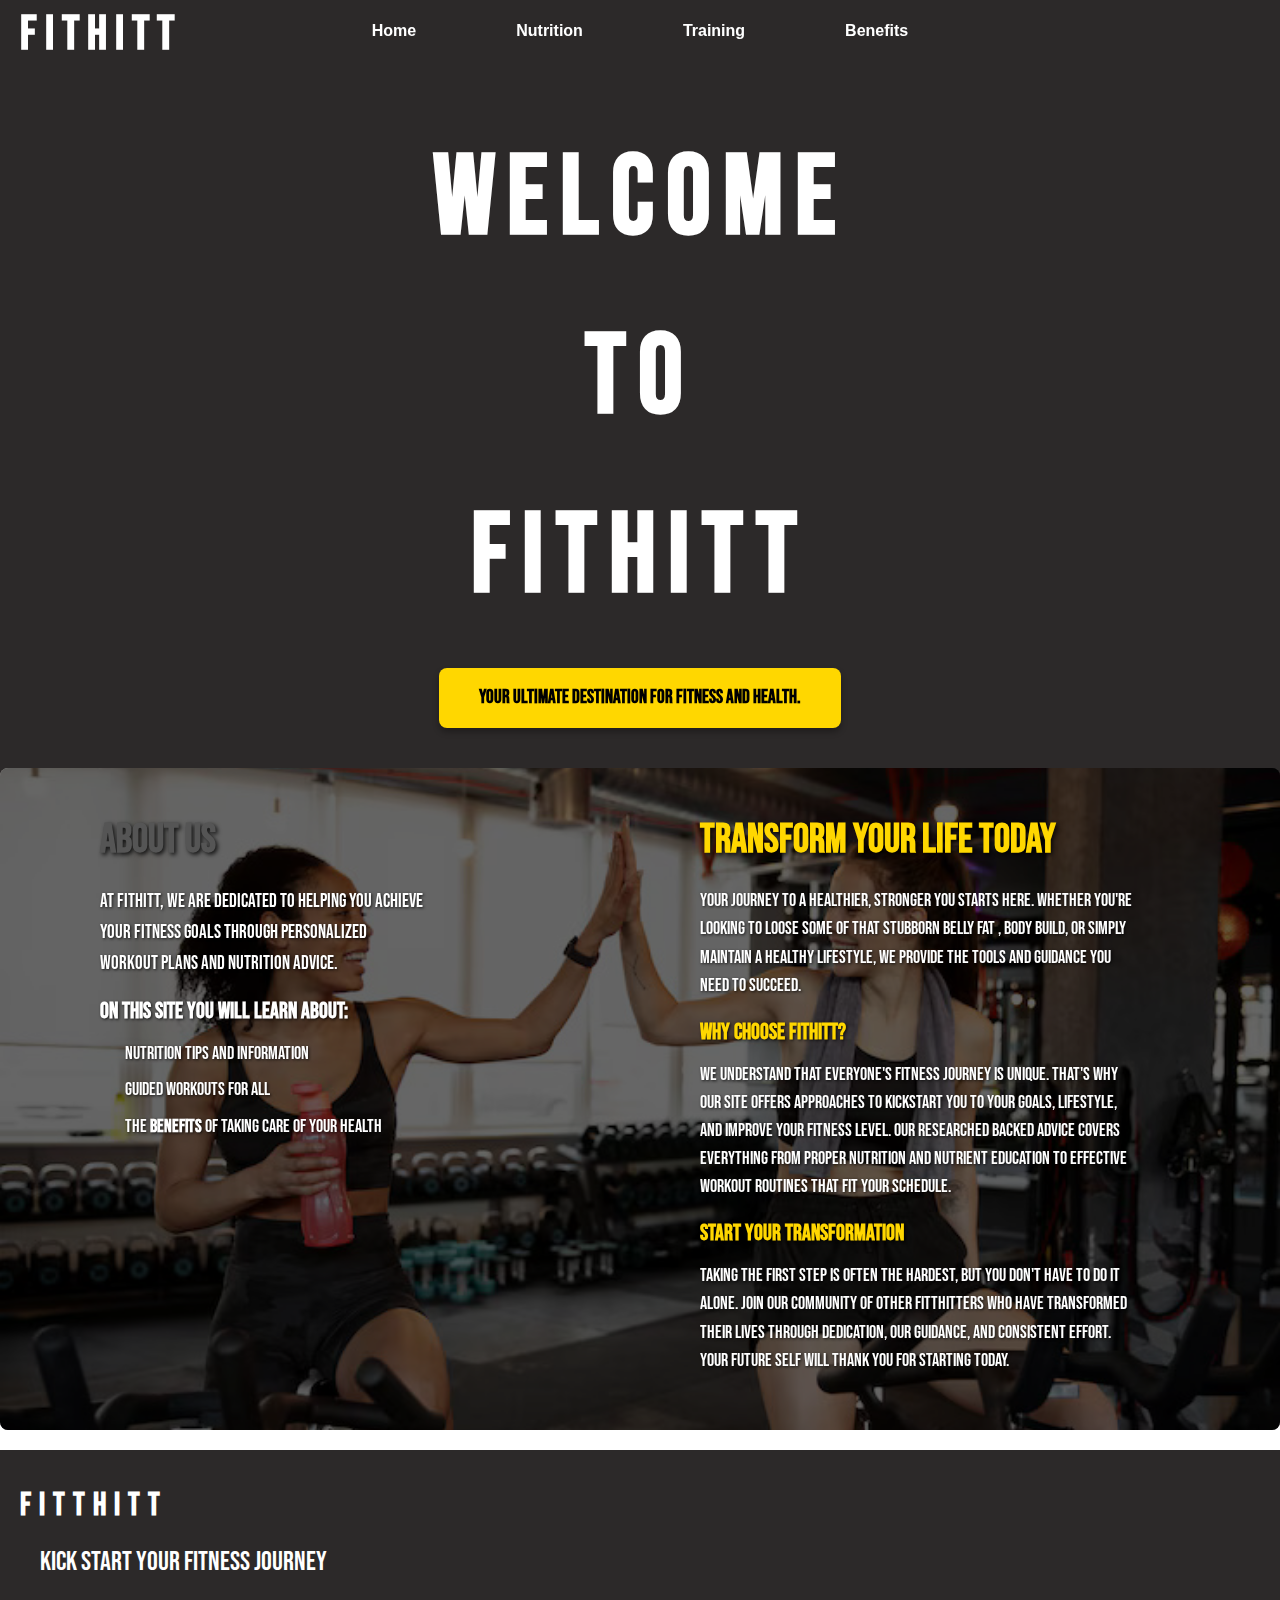
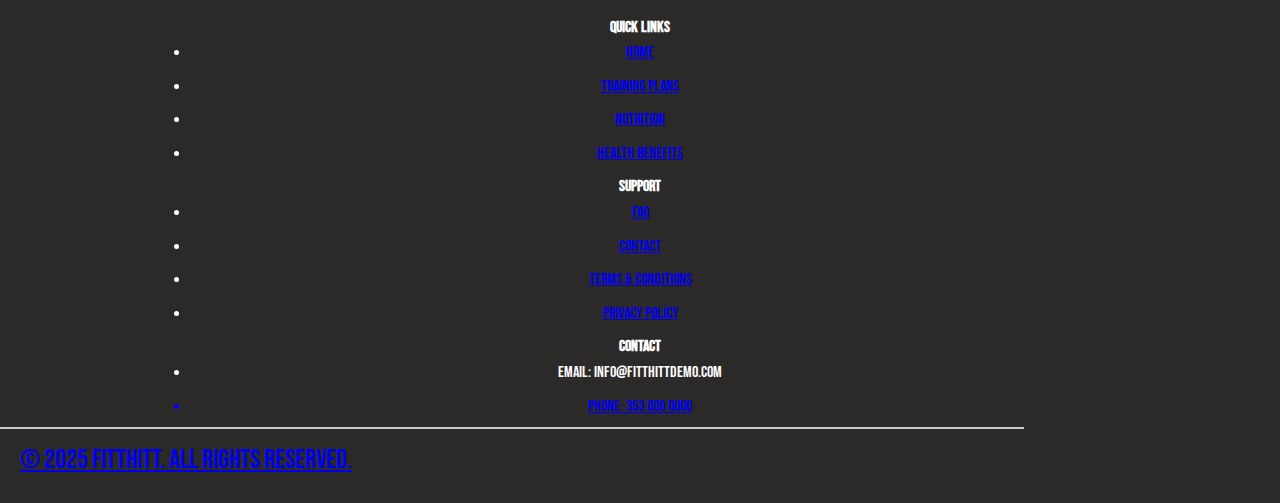
<file: index.html>
<!DOCTYPE html>
<html lang="en">
    <head>
        <meta charset="utf-8">
        
        <meta http-equiv="X-UA-Compatible" content="IE=edge">
        <title>Homepage</title>
        <meta name="description" content="">
        <meta name="viewport" content="width=device-width, initial-scale=1">
        <link rel="stylesheet" href="main.css">
        <link href="https://fonts.googleapis.com/css2?family=Bebas+Neue&display=swap" rel="stylesheet">
    </head>
    <body>
        <header class="header">
    <div class="logobox">
        <h1>Fithitt</h1>
    </div>
    <nav class="nav-bar">
        <ul>
            <li><a href="index.html">Home</a></li>
            <li><a href="nutrition.html">Nutrition</a></li>
            <li><a href="workout.html">Training</a></li>
            <li><a href="Benefits.html">Benefits</a></li>
        </ul>
    </nav>
</header>

    <div class="page-wrapper">
        <div class="text-container">
            <h1>Welcome<br> to<br> Fithitt</h1>
            <div class="gold-box">
                <a href="redirection.html" class="learn-more-btn">Your ultimate destination for fitness and health.</a>
            </div>
        </div>  
        <div class="right-container"> 
            <div class="left-text">
                <h3>About Us</h3>
                <p>At Fithitt, we are dedicated to helping you achieve your fitness goals through personalized workout plans and nutrition advice.</p>
                <h4>On this site you will learn about:</h4>
                <ul>
                    <li>Nutrition Tips and Information</li>
                    <li>Guided Workouts for all</li>
                    <li>The <b>benefits</b> of taking care of your health</li>
                </ul>
            </div>
            
        
            <div class="right-text">
                <h3>Transform Your Life Today</h3>

                <p>Your journey to a healthier, stronger you starts here. Whether you're looking to loose some of that stubborn belly fat , body build, or simply maintain a healthy lifestyle, we provide the tools and guidance you need to succeed.</p>

                <h4>Why Choose Fithitt?</h4>

                <p>We understand that everyone's 
                    fitness journey is unique. That's why our site offers approaches to kickstart you to your goals, lifestyle, and improve your fitness level. 
                    Our researched backed advice covers everything from proper nutrition and nutrient education to effective workout routines that fit your schedule.</p>

                <h4>Start Your Transformation</h4>

                <p>Taking the first step is often the hardest, but you don't have to do 
                    it alone. 
                    Join our community of other FittHitters who have transformed their lives through dedication, our guidance, and consistent effort. Your future self will thank you for starting today.</p>

            </div>
         
    
        </div>
    </div>


<audio id="call-audio">
  <source src="unavilablePhone.mp3" type="audio/mpeg">
</audio>
    </body>


<footer>
  <div class="footer-inner">
    <div class="footer-column footer-brand">
      <div class="footer-logobox">
        <h1>FITTHITT</h1>
        <p>Kick Start your fitness journey</p>
      </div>
    </div>

    <div class="footer-column">
      <h4>Quick Links</h4>
      <ul>
        <li><a href="index.html">Home</a></li>
        <li><a href="workout.html">Training Plans</a></li>
        <li><a href="nutrition.html">Nutrition</a></li>
        <li><a href="Benefits.html">Health Benefits</a></li>
      </ul>
    </div>

    <div class="footer-column">
      <h4>Support</h4>
      <ul>
        <li><a href="redirection.html">FAQ</a></li>
        <li><a href="redirection.html">Contact</a></li>
        <li><a href="redirection.html">Terms &amp; Conditions</a></li>
        <li><a href="redirection.html">Privacy Policy</a></li>
      </ul>
    </div>

    <div class="footer-column">
      <h4>Contact</h4>
      <ul>
        <li>Email: info@fitthittdemo.com</li>
        <a href="tel:+353000000000" id="phone-link">
        <li>Phone: 353 000 0000</li>
      </ul>
    </div>
  </div>

  <hr>

  <div class="footer-bottom">
    <p>© 2025 FITTHITT. All rights reserved.</p>
  </div>
</footer>

    
</html>

<script>
  document.addEventListener('DOMContentLoaded', function () {
    const phoneLink = document.getElementById('phone-link');
    const audio = document.getElementById('call-audio');

    if (phoneLink && audio) {
      phoneLink.addEventListener('click', function (e) {
        // Comment this out if you *also* want to open the dialer
        e.preventDefault();

        audio.currentTime = 0;
        audio.play();
      });
    }
  });
</script>
</file>
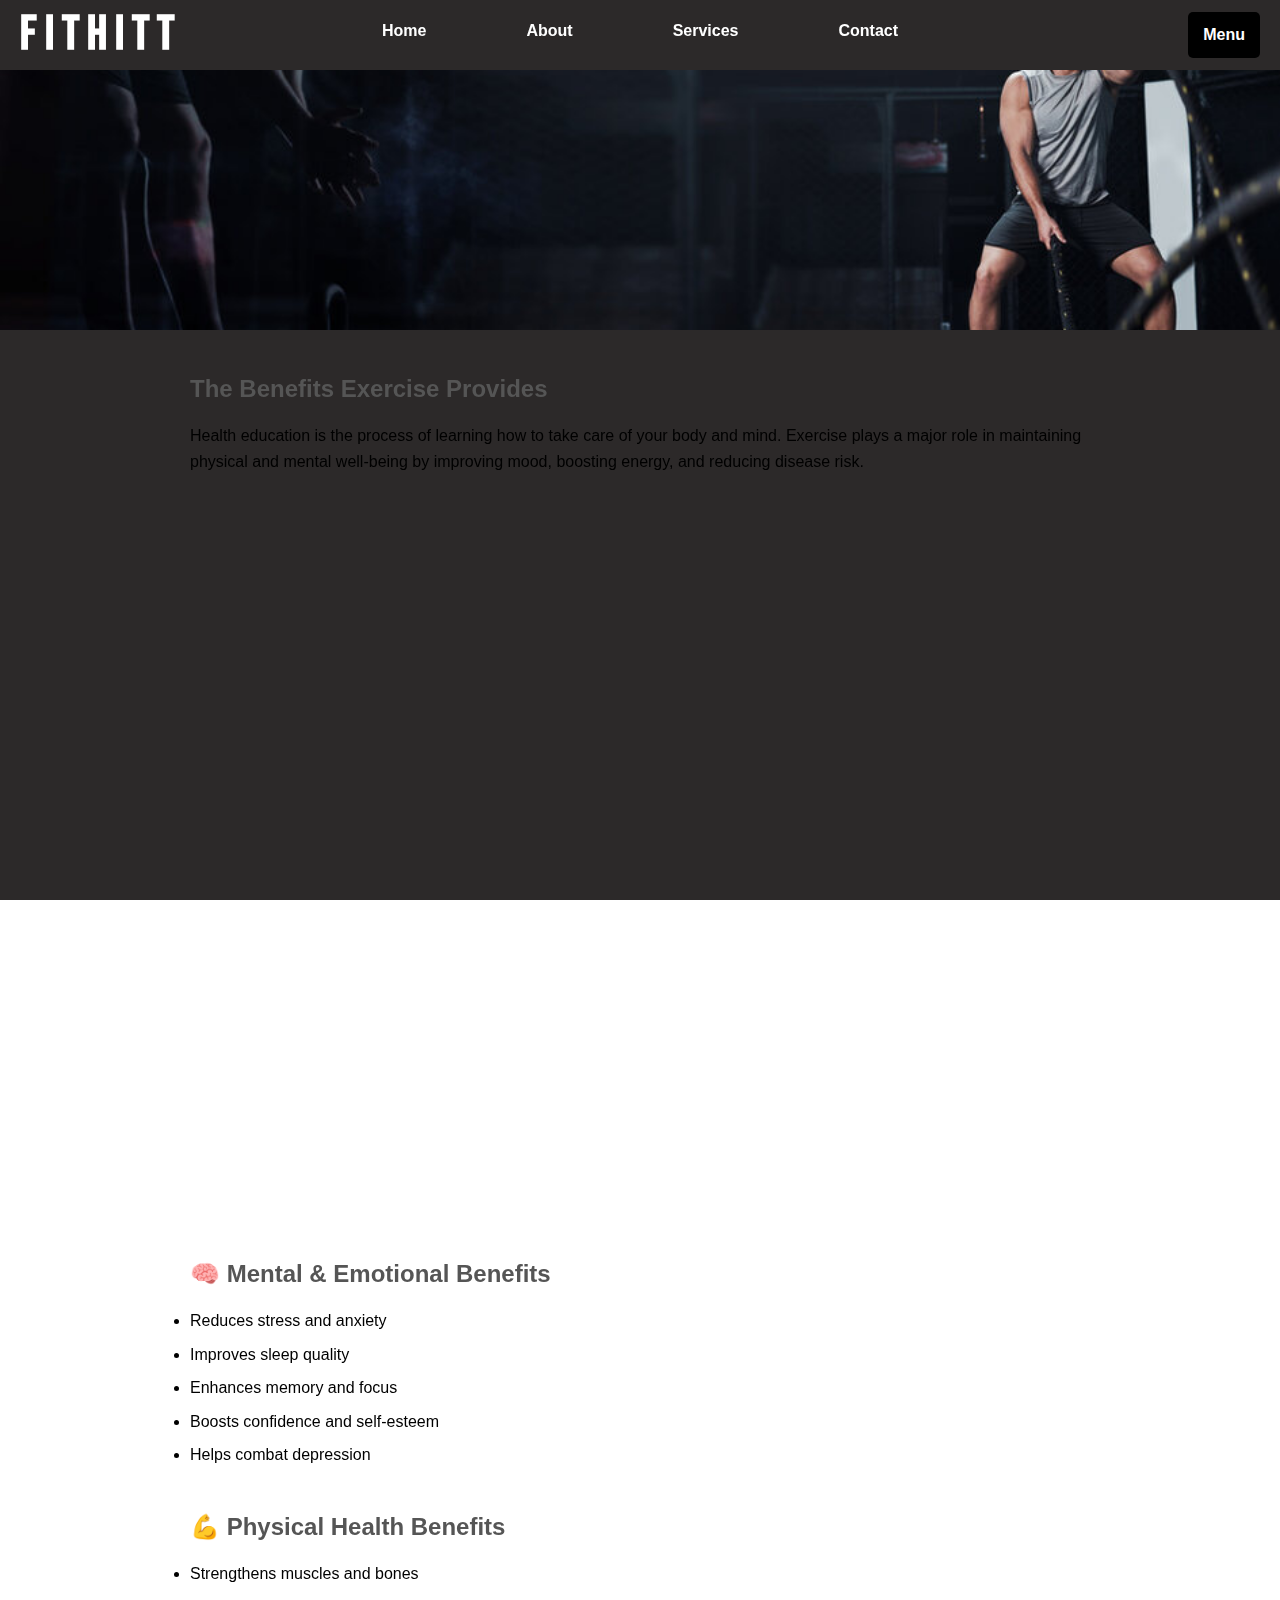
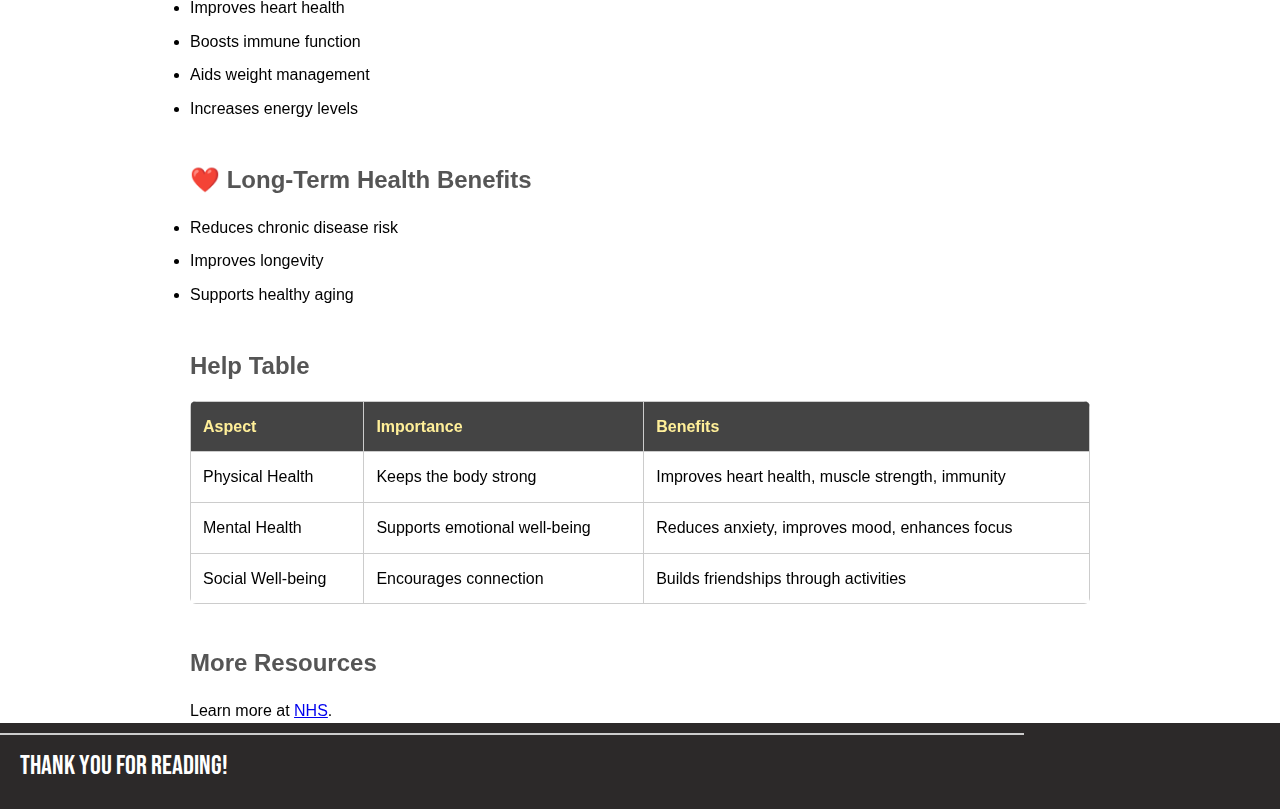
<file: Benefits.html>
<!DOCTYPE html>
<html>
    <head>
        <meta charset="utf-8">
        <meta http-equiv="X-UA-Compatible" content="IE=edge">
        <title></title>
        <meta name="description" content="">
        <meta name="viewport" content="width=device-width, initial-scale=1">
        <link rel="stylesheet" href="main.css">
        <link href="https://fonts.googleapis.com/css2?family=Bebas+Neue&display=swap" rel="stylesheet">
    </head>
    <body>
        <header class="header">
    <div class="logobox">
        <h1>Fithitt</h1>
    </div>
    <nav class="nav-bar">
        <ul>
            <li><a href="index.html">Home</a></li>
            <li><a href="nutrition.html">About</a></li>
            <li><a href="workout.html">Services</a></li>
            <li><a href="Benefits.html">Contact</a></li>
        </ul>
    </nav>
    <div class="menu-button-container">
        <input type="checkbox" id="menuToggle" />
        <label for="menuToggle" class="menu-button-label">Menu</label>
        <nav class="dropdown-menu">
            <a href="#home">Home</a>
            <a href="#about">Nutrition</a>
            <a href="#services">Workout Plan</a>
            <a href="#contact">Learn More</a>
        </nav>
    </div>
</header>

    <img src="fitBanner.jpg" class="banner" alt="Fitness Banner" />

    <section>
        <h3>The Benefits Exercise Provides</h3>
        <p>
            Health education is the process of learning how to take care of your body and mind.
            Exercise plays a major role in maintaining physical and mental well-being by improving
            mood, boosting energy, and reducing disease risk.
        </p>
    </section>
    
    <div class="video-wrapper">
    <iframe width="560" height="315" 
        src="https://www.youtube.com/embed/rBUjOY12gJA?start=113" 
        title="Excersise Benefits" frameborder="0"
        allow="accelerometer; autoplay; clipboard-write; encrypted-media; gyroscope; picture-in-picture"
        allowfullscreen>
    </iframe>
</div>


    <section id="mental">
        <h3>🧠 Mental & Emotional Benefits</h3>
        <ul>
            <li>Reduces stress and anxiety</li>
            <li>Improves sleep quality</li>
            <li>Enhances memory and focus</li>
            <li>Boosts confidence and self-esteem</li>
            <li>Helps combat depression</li>
        </ul>
    </section>

    <section id="physical">
        <h3>💪 Physical Health Benefits</h3>
        <ul>
            <li>Strengthens muscles and bones</li>
            <li>Improves heart health</li>
            <li>Boosts immune function</li>
            <li>Aids weight management</li>
            <li>Increases energy levels</li>
        </ul>
    </section>

    <section id="longterm">
        <h3>❤️ Long-Term Health Benefits</h3>
        <ul>
            <li>Reduces chronic disease risk</li>
            <li>Improves longevity</li>
            <li>Supports healthy aging</li>
        </ul>
    </section>

    <section>
        <h3>Help Table</h3>
        <table>
            <thead>
                <tr>
                    <th>Aspect</th>
                    <th>Importance</th>
                    <th>Benefits</th>
                </tr>
            </thead>
            <tbody>
                <tr>
                    <td>Physical Health</td>
                    <td>Keeps the body strong</td>
                    <td>Improves heart health, muscle strength, immunity</td>
                </tr>
                <tr>
                    <td>Mental Health</td>
                    <td>Supports emotional well-being</td>
                    <td>Reduces anxiety, improves mood, enhances focus</td>
                </tr>
                <tr>
                    <td>Social Well-being</td>
                    <td>Encourages connection</td>
                    <td>Builds friendships through activities</td>
                </tr>
            </tbody>
        </table>
    </section>

    <section id="resources">
        <h3>More Resources</h3>
        <p>
            Learn more at
            <a href="https://www.nhs.uk/live-well/exercise/exercise-health-benefits/" target="_blank">NHS</a>.
        </p>
    </section>

    <footer>
        <hr />
        <p>Thank you for reading!</p>
    </footer>
</body>
</html>
</file>
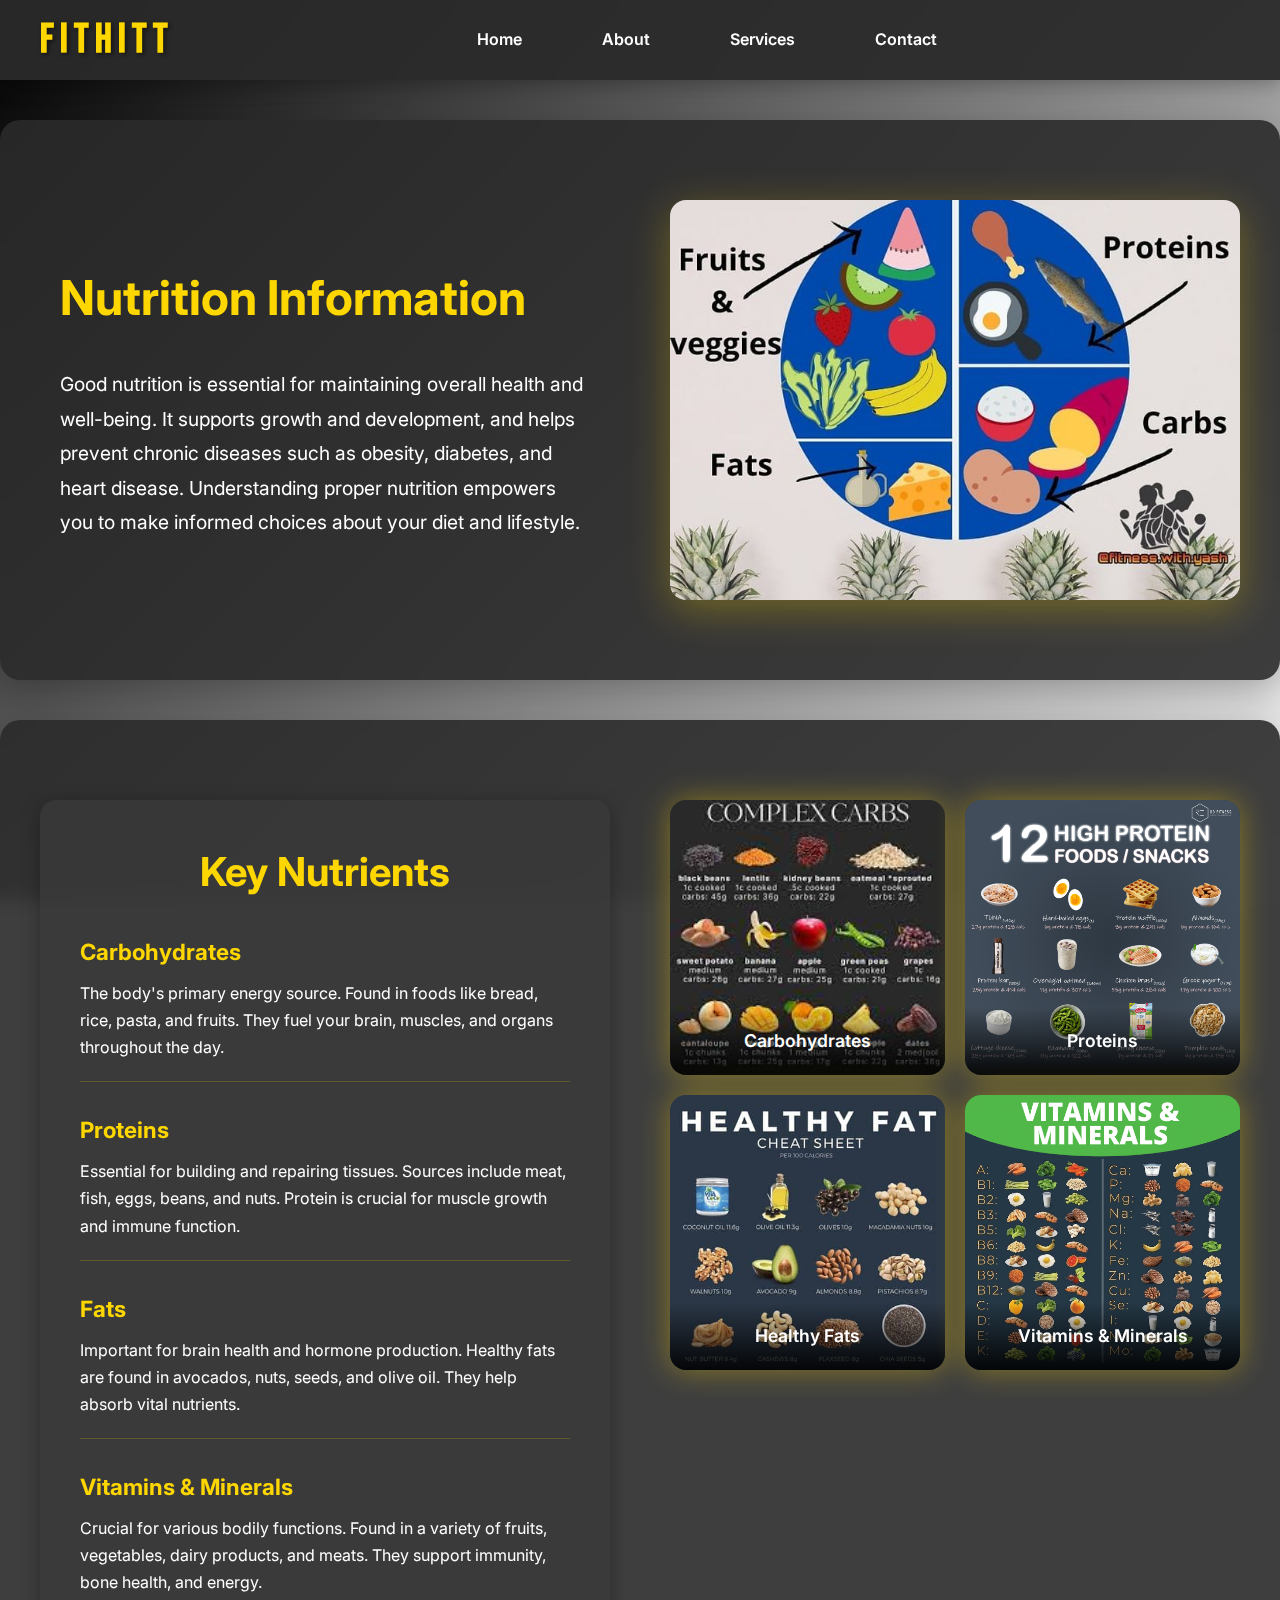
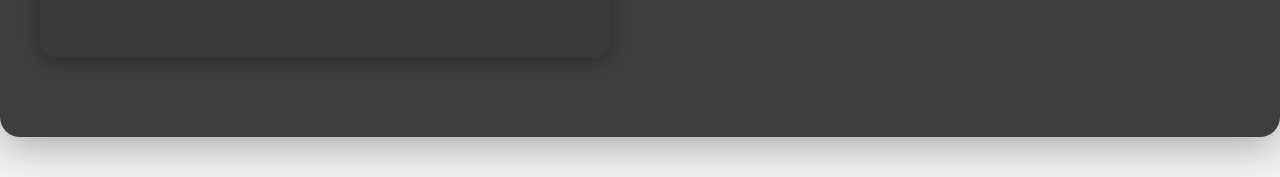
<file: nutrition.html>
<!DOCTYPE html>
<html lang="en">
<head>
    <meta charset="utf-8">
    <meta http-equiv="X-UA-Compatible" content="IE=edge">
    <meta name="viewport" content="width=device-width, initial-scale=1">
    <meta name="description" content="Fithitt - Your guide to nutrition and wellness">
    <title>Fithitt - Nutrition Information</title>
    <link rel="icon" href="/images/FHlogo.webp" type="image/x-icon" />
    <link href="https://fonts.googleapis.com/css2?family=Bebas+Neue&family=Inter:wght@400;600;700&display=swap" rel="stylesheet">
    <link rel="stylesheet" href="nutrition.css">
</head>
<body>
    <header class="header">
        <div class="logobox">
            <h1>FITHITT</h1>
        </div>
        <nav class="nav-bar">
            <ul>
                <li><a href="#home">Home</a></li>
                <li><a href="#about">About</a></li>
                <li><a href="#services">Services</a></li>
                <li><a href="#contact">Contact</a></li>
            </ul>
        </nav>
        <div class="menu-button-container">
            <input type="checkbox" id="menuToggle" />
            <label for="menuToggle" class="menu-button-label">Menu</label>
            <nav class="dropdown-menu">
                <a href="#home">Home</a>
                <a href="#about">Nutrition</a>
                <a href="#services">Workout Plan</a>
                <a href="#contact">Learn More</a>
            </nav>
        </div>
    </header>

    <section class="hero-section">
        <div class="hero-content">
            <div class="hero-text">
                <h2>Nutrition Information</h2>
                <p>
                    Good nutrition is essential for maintaining overall health and well-being. 
                    It supports growth and development, and helps prevent chronic diseases such 
                    as obesity, diabetes, and heart disease. Understanding proper nutrition 
                    empowers you to make informed choices about your diet and lifestyle.
                </p>
            </div>
            <div class="hero-image">
                <img src="right.jpg" alt="Healthy nutrition and lifestyle" onerror="this.parentElement.innerHTML='<div class=\'placeholder\'>Nutrition Hero Image</div>'">
            </div>
        </div>
    </section>

    <section class="nutrients-section">
        <div class="nutrients-wrapper">
            <div class="nutrients-text">
                <h2>Key Nutrients</h2>
                
                <div class="nutrient-item">
                    <h3>Carbohydrates</h3>
                    <p>
                        The body's primary energy source. Found in foods like bread, rice, 
                        pasta, and fruits. They fuel your brain, muscles, and organs throughout the day.
                    </p>
                </div>

                <div class="nutrient-item">
                    <h3>Proteins</h3>
                    <p>
                        Essential for building and repairing tissues. Sources include meat, fish, 
                        eggs, beans, and nuts. Protein is crucial for muscle growth and immune function.
                    </p>
                </div>

                <div class="nutrient-item">
                    <h3>Fats</h3>
                    <p>
                        Important for brain health and hormone production. Healthy fats are found 
                        in avocados, nuts, seeds, and olive oil. They help absorb vital nutrients.
                    </p>
                </div>

                <div class="nutrient-item">
                    <h3>Vitamins & Minerals</h3>
                    <p>
                        Crucial for various bodily functions. Found in a variety of fruits, 
                        vegetables, dairy products, and meats. They support immunity, bone health, and energy.
                    </p>
                </div>
            </div>

            <div class="nutrients-images">
                <div class="image-card">
                    <img src="carbs.jpeg" alt="Carbohydrates" onerror="this.parentElement.innerHTML='<div class=\'placeholder\'>Carbohydrates</div>'">
                    <div class="image-card-label">Carbohydrates</div>
                </div>
                <div class="image-card">
                    <img src="protein.png" alt="Proteins" onerror="this.parentElement.innerHTML='<div class=\'placeholder\'>Proteins</div>'">
                    <div class="image-card-label">Proteins</div>
                </div>
                <div class="image-card">
                    <img src="fats.jpg" alt="Healthy Fats" onerror="this.parentElement.innerHTML='<div class=\'placeholder\'>Fats</div>'">
                    <div class="image-card-label">Healthy Fats</div>
                </div>
                <div class="image-card">
                    <img src="vitamins.png" alt="Vitamins and Minerals" onerror="this.parentElement.innerHTML='<div class=\'placeholder\'>Vitamins & Minerals</div>'">
                    <div class="image-card-label">Vitamins & Minerals</div>
                </div>
            </div>
        </div>
    </section>

    <div class="bg" id="background"></div>
</body>
</html>
</file>
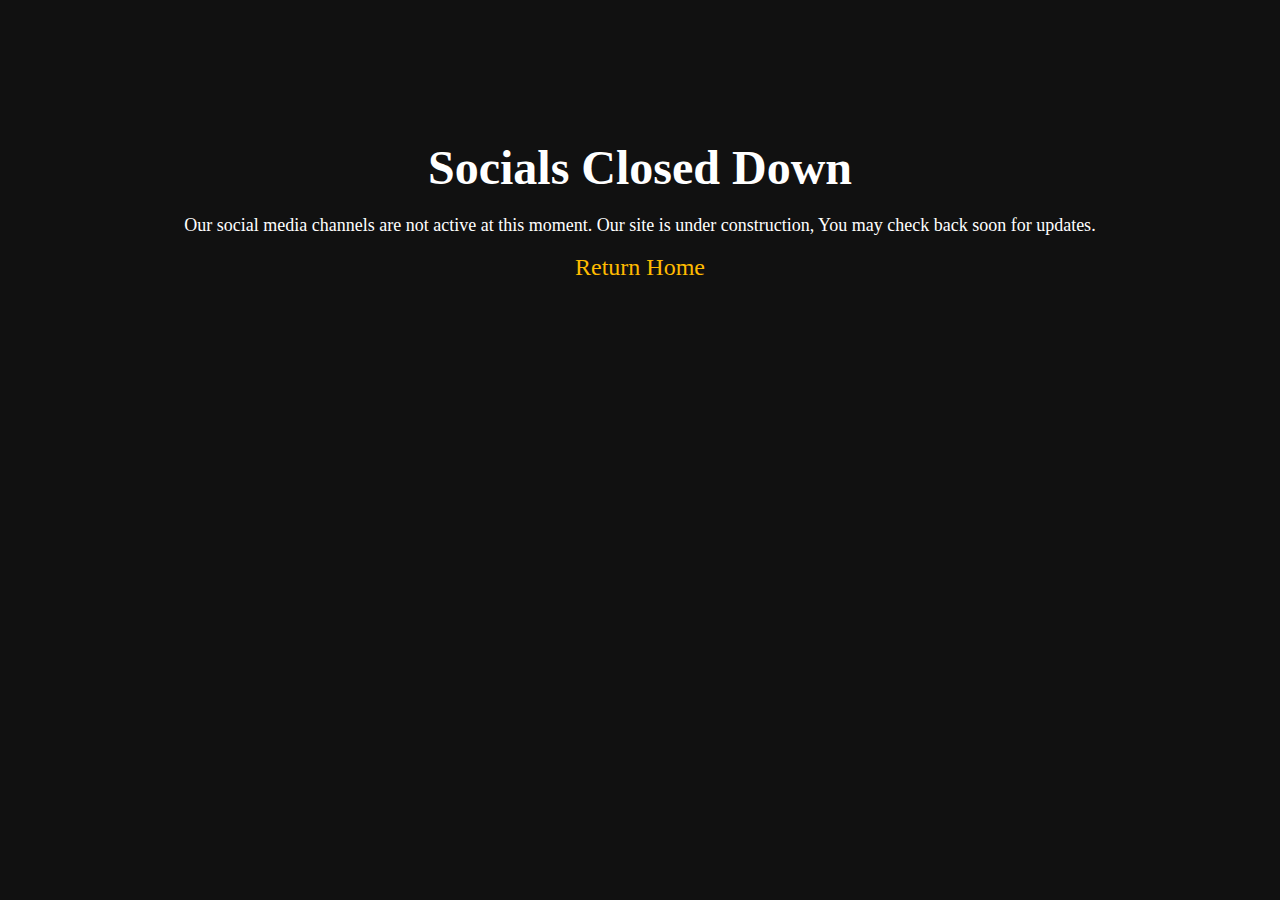
<file: redirection.html>
<!DOCTYPE html>
<html>
<head>
    <title>Contact - Fithitt</title>
    <meta charset="UTF-8">
    <meta name="viewport" content="width=device-width, initial-scale=1.0">
    <link rel="stylesheet" href="redirection.css">

</head>
<body style="background:#111; color:#fff; text-align:center; padding-top:100px;">
    <h1>Socials Closed Down</h1>
    <p>Our social media channels are not active at this moment. Our site is under construction, You may check back soon for updates.</p>

    <a href="index.html" style="color:rgb(255, 187, 0);">Return Home</a>
</body>
</html>
</file>
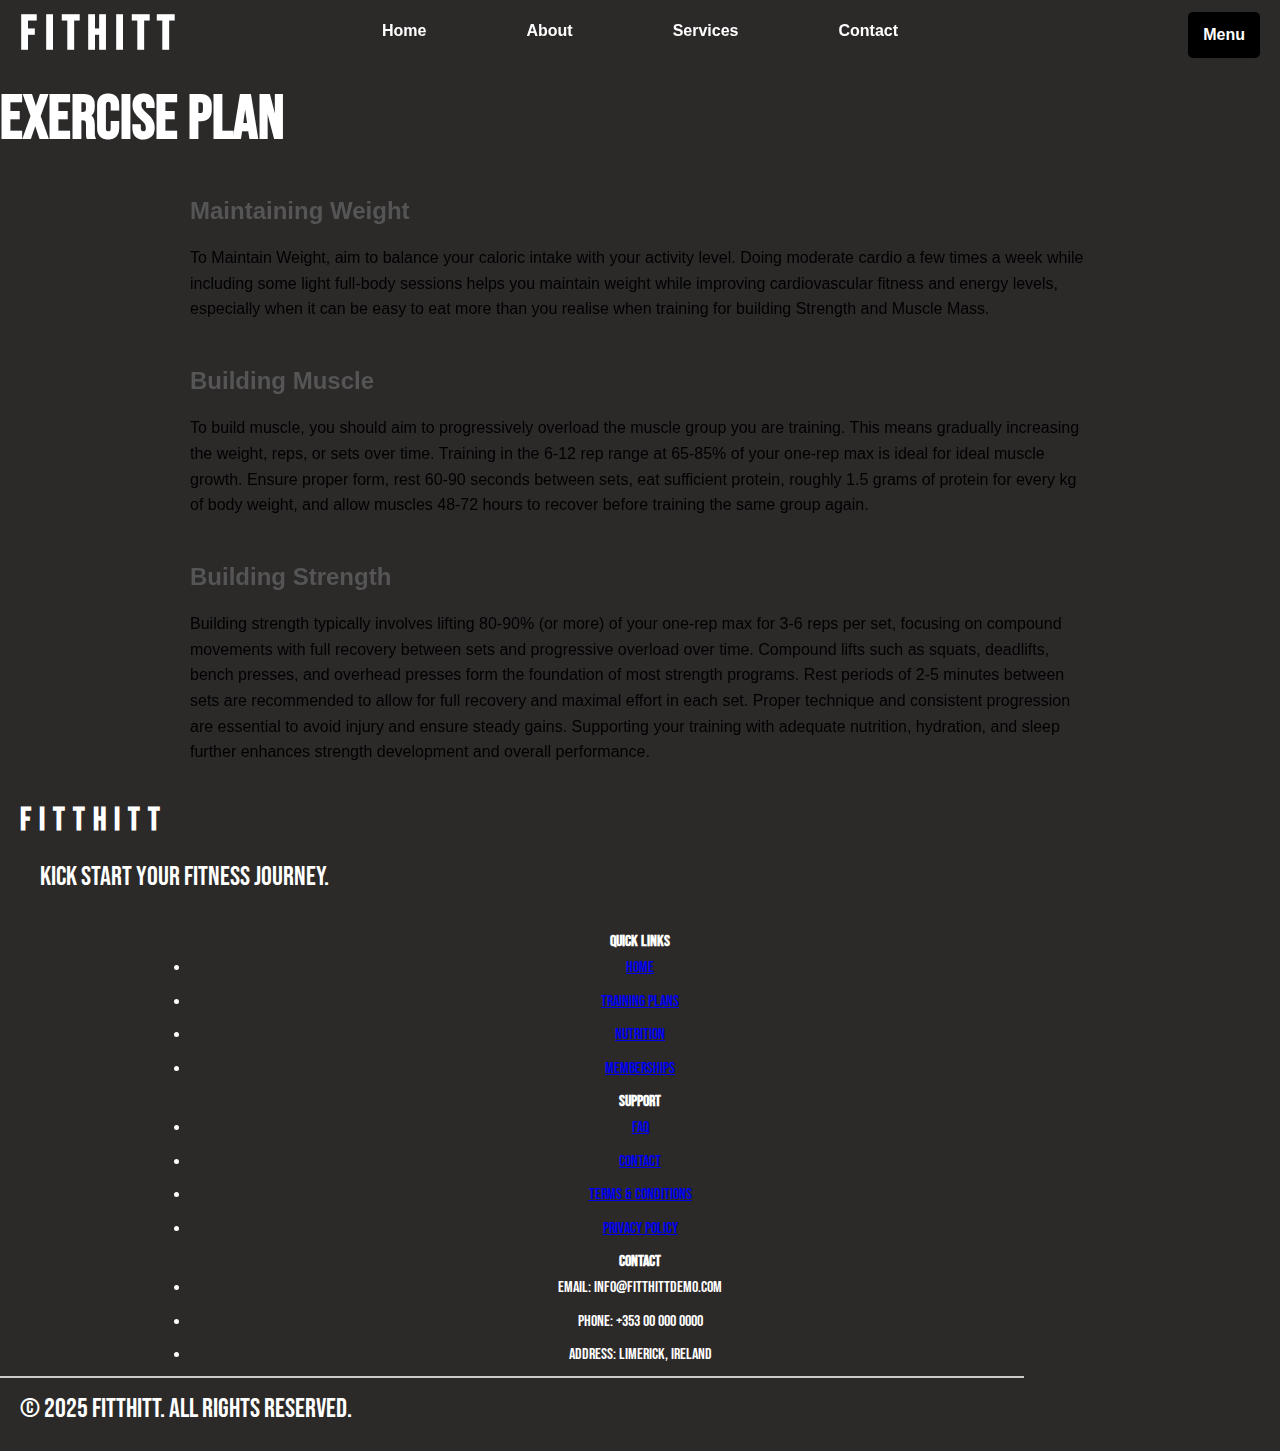
<file: workout.html>
<!DOCTYPE html>
<html>
    <head>
        <meta charset="utf-8">
        <meta http-equiv="X-UA-Compatible" content="IE=edge">
        <title></title>
        <meta name="description" content="">
        <meta name="viewport" content="width=device-width, initial-scale=1">
        <link rel="stylesheet" href="main.css">
        <link href="https://fonts.googleapis.com/css2?family=Bebas+Neue&display=swap" rel="stylesheet">
    </head>
    <body>
        <header class="header">
    <div class="logobox">
        <h1>Fithitt</h1>
    </div>
    <nav class="nav-bar">
        <ul>
            <li><a href="index.html">Home</a></li>
            <li><a href="nutrition.html">About</a></li>
            <li><a href="workout.html">Services</a></li>
            <li><a href="Benefits.html">Contact</a></li>
        </ul>
    </nav>
    <div class="menu-button-container">
        <input type="checkbox" id="menuToggle" />
        <label for="menuToggle" class="menu-button-label">Menu</label>
        <nav class="dropdown-menu">
            <a href="#home">Home</a>
            <a href="#about">Nutrition</a>
            <a href="#services">Workout Plan</a>
            <a href="#contact">Learn More</a>
        </nav>
    </div>
</header>

<main>
    <section>
        <h2>Exercise Plan</h2>
        <div class="goals-row">
        <div class="goal">
            <h3>Maintaining Weight</h3>
            <p>To Maintain Weight, aim to balance your caloric intake with 
                your activity level. Doing moderate cardio a few times a week while
                including some light full-body sessions helps you maintain weight while 
                improving cardiovascular fitness and energy levels,
                especially when it can be easy to eat more than you realise when training
                for building Strength and Muscle Mass.
            </p>
        </div>
        <div class ="goal">
            <h3>Building Muscle</h3>
            <p>To build muscle, you should aim to progressively overload the muscle group you are training.
                This means gradually increasing the weight, reps, or sets over time. Training in the 6-12 rep 
                range at 65-85% of your one-rep max is ideal for ideal muscle growth. Ensure proper form, rest 60-90 
                seconds between sets, eat sufficient protein, roughly 1.5 grams of protein for every kg of body weight, 
                and allow muscles 48-72 hours to recover before training the same group again.
            </p>
        </div>
        <div class="goal">
            <h3>Building Strength</h3>
            <p>Building strength typically involves lifting 80-90% (or more) of your one-rep max for 3-6 reps per set,
                focusing on compound movements with full recovery between sets and progressive overload over time.
                Compound lifts such as squats, deadlifts, bench presses, and overhead presses form the foundation of most strength programs.
                Rest periods of 2-5 minutes between sets are recommended to allow for full recovery and maximal effort in each set. Proper 
                technique and consistent progression are essential to avoid injury and ensure steady gains. Supporting your training with
                 adequate nutrition, hydration, and sleep further enhances strength development and overall performance.
            </p>
        </div>
        </div>
    </section>
</main>
</body>
<footer>
  <div class="footer-inner">
    <div class="footer-column footer-brand">
      <div class="footer-logobox">
        <h1>FITTHITT</h1>
        <p>Kick Start your fitness journey.</p>
      </div>
    </div>

    <div class="footer-column">
      <h4>Quick Links</h4>
      <ul>
        <li><a href="#">Home</a></li>
        <li><a href="#">Training Plans</a></li>
        <li><a href="#">Nutrition</a></li>
        <li><a href="#">Memberships</a></li>
      </ul>
    </div>

    <div class="footer-column">
      <h4>Support</h4>
      <ul>
        <li><a href="#">FAQ</a></li>
        <li><a href="#">Contact</a></li>
        <li><a href="#">Terms &amp; Conditions</a></li>
        <li><a href="#">Privacy Policy</a></li>
      </ul>
    </div>

    <div class="footer-column">
      <h4>Contact</h4>
      <ul>
        <li>Email: info@fitthittdemo.com</li>
        <li>Phone: +353 00 000 0000</li>
        <li>Address: Limerick, Ireland</li>
      </ul>
    </div>
  </div>

  <hr>

  <div class="footer-bottom">
    <p>© 2025 FITTHITT. All rights reserved.</p>
  </div>
</footer>

    
</html>
</file>
<file: nutrition.css>
*{
    margin: 0;
    padding: 0;
    box-sizing: border-box;
}

:root {
    --primary-gold: #ffd700;
    --dark-bg: #2a2a2a;
    --medium-bg: #3a3a3a;
    --light-bg: #505050;
    --text-light: #ffffff;
    --text-dark: #1a1a1a;
    --shadow: rgba(0, 0, 0, 0.3);
}

body {
    font-family: 'Inter', Arial, sans-serif;
    line-height: 1.6;
    background-color: #f4f4f4;
    color: var(--text-dark);
    overflow-x: hidden;
}

.bg {
    background: linear-gradient(135deg, #000000 0%, #ffffff 100%);
    background-size: cover;
    background-position: center;
    background-attachment: fixed;
    position: fixed;
    top: 0;
    left: 0;
    width: 100%;
    height: 100%;
    z-index: -1;
}

.header {
    display: flex;
    align-items: center;
    justify-content: space-between;
    background: rgba(42, 42, 42, 0.95);
    backdrop-filter: blur(10px);
    height: 80px;
    padding: 0 40px;
    position: sticky;
    top: 0;
    z-index: 1000;
    box-shadow: 0 4px 20px var(--shadow);
}

.logobox h1 {
    font-family: 'Bebas Neue', sans-serif;
    font-size: 2.5rem;
    letter-spacing: 6px;
    color: var(--primary-gold);
    margin: 0;
    text-shadow: 2px 2px 4px rgba(0, 0, 0, 0.5);
}

.nav-bar {
    flex: 1;
    display: flex;
    justify-content: center;
}

.nav-bar ul {
    list-style: none;
    display: flex;
    gap: 40px;
}

.nav-bar ul li a {
    color: var(--text-light);
    text-decoration: none;
    font-weight: 600;
    padding: 10px 20px;
    border-radius: 8px;
    transition: all 0.3s ease;
    position: relative;
}

.nav-bar ul li a::after {
    content: '';
    position: absolute;
    bottom: 5px;
    left: 50%;
    transform: translateX(-50%) scaleX(0);
    width: 80%;
    height: 2px;
    background: var(--primary-gold);
    transition: transform 0.3s ease;
}

.nav-bar ul li a:hover {
    color: var(--primary-gold);
}

.nav-bar ul li a:hover::after {
    transform: translateX(-50%) scaleX(1);
}

.menu-button-container {
    display: none;
}

#menuToggle {
    display: none;
}

.menu-button-label {
    color: var(--text-light);
    padding: 10px 20px;
    font-weight: 600;
    border-radius: 8px;
    cursor: pointer;
    background: var(--medium-bg);
    transition: background 0.3s ease;
}

.menu-button-label:hover {
    background: var(--light-bg);
}

.dropdown-menu {
    position: absolute;
    top: 70px;
    right: 20px;
    background: rgba(26, 26, 26, 0.98);
    backdrop-filter: blur(10px);
    border-radius: 12px;
    width: 200px;
    transform-origin: top right;
    transform: scaleY(0);
    opacity: 0;
    transition: all 0.3s ease;
    overflow: hidden;
    box-shadow: 0 8px 30px var(--shadow);
}

#menuToggle:checked + .menu-button-label + .dropdown-menu {
    transform: scaleY(1);
    opacity: 1;
}

.dropdown-menu a {
    display: block;
    color: var(--text-light);
    padding: 15px 20px;
    text-decoration: none;
    font-weight: 600;
    border-bottom: 1px solid rgba(255, 255, 255, 0.1);
    transition: all 0.3s ease;
}

.dropdown-menu a:last-child {
    border-bottom: none;
}

.dropdown-menu a:hover {
    background: var(--primary-gold);
    color: var(--text-dark);
    padding-left: 30px;
}

/* ===========================
   Hero Section
   =========================== */
.hero-section {
    background: rgba(42, 42, 42, 0.9);
    backdrop-filter: blur(10px);
    padding: 80px 40px;
    margin: 40px auto;
    max-width: 1400px;
    border-radius: 20px;
    box-shadow: 0 10px 40px var(--shadow);
    position: relative;
    overflow: hidden;
}

.hero-content {
    display: grid;
    grid-template-columns: 1fr 1fr;
    gap: 60px;
    align-items: center;
}

.hero-text {
    padding: 20px;
}

.hero-text h2 {
    font-size: 3rem;
    color: var(--primary-gold);
    margin-bottom: 30px;
    font-weight: 700;
}

.hero-text p {
    font-size: 1.2rem;
    color: var(--text-light);
    line-height: 1.8;
    text-align: left;
}

.hero-image {
    border-radius: 16px;
    overflow: hidden;
    box-shadow: 0 10px 40px rgba(255, 215, 0, 0.3);
    height: 400px;
}

.hero-image img {
    width: 100%;
    height: 100%;
    object-fit: cover;
    transition: transform 0.5s ease;
}

.hero-image:hover img {
    transform: scale(1.05);
}


.nutrients-section {
    background: rgba(42, 42, 42, 0.9);
    backdrop-filter: blur(10px);
    padding: 80px 40px;
    margin: 40px auto;
    max-width: 1400px;
    border-radius: 20px;
    box-shadow: 0 10px 40px var(--shadow);
}

.nutrients-wrapper {
    display: grid;
    grid-template-columns: 1fr 1fr;
    gap: 60px;
    align-items: start;
}

.nutrients-text {
    background: rgba(58, 58, 58, 0.8);
    padding: 40px;
    border-radius: 16px;
    box-shadow: 0 4px 20px var(--shadow);
}

.nutrients-text h2 {
    color: var(--primary-gold);
    font-size: 2.5rem;
    margin-bottom: 30px;
    text-align: center;
}

.nutrient-item {
    margin-bottom: 30px;
    padding-bottom: 20px;
    border-bottom: 1px solid rgba(255, 215, 0, 0.2);
}

.nutrient-item:last-child {
    border-bottom: none;
    margin-bottom: 0;
}

.nutrient-item h3 {
    color: var(--primary-gold);
    font-size: 1.4rem;
    margin-bottom: 10px;
}

.nutrient-item p {
    color: var(--text-light);
    font-size: 1rem;
    line-height: 1.7;
    text-align: left;
}


.nutrients-images {
    display: grid;
    grid-template-columns: repeat(2, 1fr);
    gap: 20px;
}

.image-card {
    position: relative;
    border-radius: 16px;
    overflow: hidden;
    aspect-ratio: 1;
    box-shadow: 0 0 30px rgba(255, 215, 0, 0.4);
    transition: all 0.3s ease;
}

.image-card:hover {
    transform: translateY(-10px);
    box-shadow: 0 10px 50px rgba(255, 215, 0, 0.6);
}

.image-card img {
    width: 100%;
    height: 100%;
    object-fit: cover;
    transition: transform 0.5s ease;
}

.image-card:hover img {
    transform: scale(1.1);
}

.image-card-label {
    position: absolute;
    bottom: 0;
    left: 0;
    right: 0;
    background: linear-gradient(to top, rgba(0, 0, 0, 0.9), transparent);
    color: white;
    padding: 20px;
    font-weight: 600;
    font-size: 1.1rem;
    text-align: center;
}


.placeholder {
    width: 100%;
    height: 100%;
    display: flex;
    align-items: center;
    justify-content: center;
    background: linear-gradient(135deg, #667eea 0%, #764ba2 100%);
    color: white;
    font-size: 1.2rem;
    font-weight: bold;
    text-align: center;
    padding: 20px;
}


@media (max-width: 1024px) {
    .hero-content,
    .nutrients-wrapper {
        grid-template-columns: 1fr;
        gap: 40px;
    }

    .hero-text h2 {
        font-size: 2.5rem;
    }
}

@media (max-width: 768px) {
    .header {
        padding: 0 20px;
        height: 70px;
    }

    .logobox h1 {
        font-size: 2rem;
    }

    .nav-bar {
        display: none;
    }

    .menu-button-container {
        display: block;
    }

    .hero-section,
    .nutrients-section {
        padding: 40px 20px;
        margin: 20px;
    }

    .hero-text h2 {
        font-size: 2rem;
    }

    .hero-text p {
        font-size: 1rem;
    }

    .nutrients-text {
        padding: 30px 20px;
    }

    .nutrients-text h2 {
        font-size: 2rem;
    }

    .nutrient-item h3 {
        font-size: 1.2rem;
    }

    .nutrients-images {
        grid-template-columns: 1fr;
    }
}


@media (max-width: 480px) {
    .logobox h1 {
        font-size: 1.5rem;
        letter-spacing: 3px;
    }

    .hero-text h2 {
        font-size: 1.8rem;
    }

    .nutrients-text h2 {
        font-size: 1.8rem;
    }
}
footer {
    background: linear-gradient(135deg, rgba(42, 42, 42, 0.98) 0%, rgba(28, 28, 28, 0.98) 100%);
    backdrop-filter: blur(15px);
    padding: 40px 40px 30px;
    text-align: center;
    color: var(--text-light);
    box-shadow: 0 -4px 30px rgba(0, 0, 0, 0.3);
    margin-top: 60px;
    position: relative;
    overflow: hidden;
}

footer::before {
    content: '';
    position: absolute;
    top: 0;
    left: 0;
    right: 0;
    height: 2px;
    background: linear-gradient(90deg, 
        transparent 0%, 
        var(--primary-gold) 50%, 
        transparent 100%);
    opacity: 0.6;
}

.footer-content {
    max-width: 1200px;
    margin: 0 auto;
    display: flex;
    flex-direction: column;
    gap: 20px;
    position: relative;
    z-index: 1;
}

.footer-content p {
    margin: 0;
    font-size: 0.95rem;
    opacity: 0.8;
    letter-spacing: 0.5px;
}

.social-links {
    display: flex;
    justify-content: center;
    align-items: center;
    gap: 25px;
    flex-wrap: wrap;
}

.social-links a {
    color: var(--text-light);
    text-decoration: none;
    font-weight: 500;
    font-size: 0.95rem;
    padding: 8px 16px;
    border-radius: 6px;
    transition: all 0.3s cubic-bezier(0.4, 0, 0.2, 1);
    position: relative;
    overflow: hidden;
}

.social-links a::before {
    content: '';
    position: absolute;
    top: 0;
    left: -100%;
    width: 100%;
    height: 100%;
    background: linear-gradient(90deg, transparent, rgba(255, 215, 0, 0.1), transparent);
    transition: left 0.5s ease;
}

.social-links a:hover::before {
    left: 100%;
}

.social-links a:hover {
    color: var(--primary-gold);
    background: rgba(255, 215, 0, 0.08);
    transform: translateY(-2px);
}

.social-links a:active {
    transform: translateY(0);
}

/* Responsive Design */
@media (max-width: 768px) {
    footer {
        padding: 30px 20px 20px;
        margin-top: 40px;
    }
    
    .social-links {
        gap: 15px;
    }
    
    .social-links a {
        padding: 6px 12px;
        font-size: 0.9rem;
    }
}



/* End of nutrition.css */
</file>
<file: redirection.css>
body {
    background:#111;
    color:#fff;
    text-align:center;
    padding-top:100px;
}
a {
    color:#0f0;
    text-decoration:none;
    font-size:24px;
}
a:hover {
    text-decoration:underline;
}   
h1 {
    font-size:48px;
    margin-bottom:20px;
}
p {
    font-size:18px;
}
</file>
<file: main.css>
/* RESET & BASE STYLES */
* {
    margin: 0;
    padding: 0;
    box-sizing: border-box;
}

html, body {
    height: 100%;
    margin: 0;
    padding: 0;
    font-family: 'Inter', Arial, sans-serif;
    line-height: 1.6;
}

body::before {
    content: "";
    position: fixed;
    top: -100px;
    left: 0;
    width: 100%;
    height: calc(100% + 100px);
    background-color: #2c2929;
    background-size: cover;
    background-repeat: no-repeat;
    background-position: center top;
    z-index: -1;
}

.background-image {
    position: fixed;
    top: 0;
    left: 0;
}

/* HEADER */
.header {
    display: flex;
    align-items: center;
    justify-content: space-between;
    height: 70px;
    border-radius: 8px;
    padding: 0 20px;
    position: relative;
    width: 100%;
    box-sizing: border-box;
}

/* LOGO */
.logo {
    width: 100px;
    height: auto;
    flex-shrink: 0;
    filter: drop-shadow(3px 3px 6px rgba(0, 0, 0, 0.7));
    z-index: 20;
    position: relative;
}

.logo img {
    width: 100%;
    height: auto;
    display: block;
}

/* TYPOGRAPHY */
.text-container h1 {
    font-family: 'Bebas Neue', sans-serif;
    color: white;
    text-align: center;
    font-size: 7em;
    letter-spacing: 12px;
    margin: center;
}

h1 {
    font-family: 'Bebas Neue', sans-serif;
    text-align: right;
    width: 100%;
    color: white;
    top: 15px;
    margin: 0;
    font-size: 3em;
    letter-spacing: 8px;
}

h2 {
    font-family: 'Bebas Neue', sans-serif;
    font-size: 3.9em;
    margin-bottom: -18px;
    color: white;
}

h3 {
    width: 90%;
    max-width: 900px;
    margin: 40px auto 15px auto;
    color: #555;
    font-size: 24px;
}

/* BUTTONS */
.gold-box {
    margin-top: 20px;
}

.learn-more-btn {
    display: inline-block;
    background-color: #FFD700;
    color: black;
    padding: 15px 40px;
    font-size: 1.2em;
    font-family: 'Bebas Neue', sans-serif;
    font-weight: bold;
    text-decoration: none;
    border-radius: 8px;
    transition: transform 0.3s, background-color 0.3s;
    cursor: pointer;
    border: none;
    box-shadow: 0 4px 6px rgba(0, 0, 0, 0.3);
}

.learn-more-btn:hover {
    background-color: #FFC700;
    transform: scale(1.05);
    box-shadow: 0 6px 8px rgba(0, 0, 0, 0.4);
}

/* NAVIGATION */
nav, .nav-bar, .nav-bar ul {
    margin: 0;
    padding: 0;
    box-sizing: border-box;
    width: auto;
}

.nav-bar {
    position: absolute;
    left: 50%;
    transform: translateX(-50%);
    display: flex;
    justify-content: center;
    align-items: center;
    z-index: 10;
    pointer-events: none;
}

.nav-bar ul {
    pointer-events: auto;
}

.nav-bar ul {
    list-style: none;
    display: flex;
    gap: 60px;
    margin: 0;
    padding: 0;
}

.nav-bar ul li a {
    display: block;
    color: white;
    padding: 10px 20px;
    text-decoration: none;
    font-weight: bold;
    border-radius: 5px;
    transition: transform 0.2s, background-color 0.2s;
}

.nav-bar ul li a:hover {
    background-color: rgb(41, 38, 38);
    transform: scale(1.05);
}

/* MOBILE MENU */
.menu-button-container {
    flex-shrink: 0;
    width: 100px;
    display: flex;
    justify-content: flex-end;
    z-index: 20;
    position: relative;
}

#menuToggle {
    display: none;
}

.menu-button-label {
    display: block;
    background-color: black;
    color: white;
    padding: 10px 15px;
    font-weight: bold;
    font-size: 16px;
    border-radius: 5px;
    cursor: pointer;
    text-align: center;
    transition: background-color 0.2s;
}

.menu-button-label:hover {
    background-color: #333;
}

.dropdown-menu {
    position: absolute;
    top: 55px;
    padding: 12px 15px;
    right: 0;
    background-color: black;
    border-radius: 6px;
    width: 160px;
    transform-origin: top right;
    transform: scaleY(0);
    transition: transform 0.3s ease-out;
    overflow: hidden;
    display: flex;
    flex-direction: column;
    box-shadow: 0 4px 6px black;
}

#menuToggle:checked + .menu-button-label + .dropdown-menu {
    transform: scaleY(1);
}

.dropdown-menu a {
    color: white;
    padding: 12px 15px;
    text-decoration: none;
    font-weight: bold;
    border-bottom: 1px solid #444;
    transition: background-color 0.2s;
}

.dropdown-menu a:last-child {
    border-bottom: none;
}

.dropdown-menu a:hover {
    background-color: #ffd700cc;
    color: black;
}

/* PAGE WRAPPER */
.page-wrapper {
    position: relative;
    min-height: 100vh;
    display: flex;
    flex-direction: column;
    align-items: center;
    justify-content: center;
    padding: 20px 0;
    box-sizing: border-box;
    gap: 40px;
}

.page-wrapper::before {
    top: 0;
    left: 0;
    width: 100%;
    height: 100%;
    background-image: url('background.png');
    background-size: cover;
}

/* TEXT CONTAINER */
.text-container {
    color: white;
    text-align: center;
    z-index: 5;
    margin-top: 20px;
}

.text-container p {
    font-size: 1.2em;
    margin-bottom: 20px;
}

/* RED CONTAINER */
.red-container {
    display: flex;
    align-items: center;
    justify-content: space-between;
    background-color: #2c2929;
    border-radius: 8px;
    padding: 30px;
    width: 100%;
    max-width: 1400px;
    box-sizing: border-box;
    gap: 30px;
}

.left-text {
    position: relative;
    z-index: 2;
    flex: 1;
    max-width: 35%;
    padding-left: 60px;
    color: white;
}

.left-text h3 {
    font-family: 'Bebas Neue', sans-serif;
    font-size: 2.5em;
    margin-bottom: 15px;
    margin-top: 0;
    text-shadow: 2px 2px 4px rgba(0, 0, 0, 0.8);
}

.left-text h4 {
    font-size: 1.4em;
    margin-top: 15px;
    margin-bottom: 10px;
    text-shadow: 1px 1px 3px rgba(0, 0, 0, 0.8);
}

.left-text p {
    font-size: 1.2em;
    line-height: 1.6;
    margin-bottom: 15px;
    text-shadow: 1px 1px 3px rgba(0, 0, 0, 0.8);
}

.left-text ul {
    list-style: none;
    padding-left: 0;
    margin: 0;
}

.left-text li {
    font-size: 1.1em;
    margin-bottom: 8px;
    padding-left: 25px;
    position: relative;
    text-shadow: 1px 1px 3px rgba(0, 0, 0, 0.8);
}

/* CONTAINERS WRAPPER */
.containers-wrapper {
    display: flex;
    align-items: stretch;
    justify-content: space-between;
    width: 100%;
    max-width: 1400px;
    gap: 30px;
}

/* RIGHT CONTAINER */
.right-container {
    font-family: 'Bebas Neue', sans-serif;
    display: flex;
    flex-direction: row;
    justify-content: space-between;
    align-items: flex-start;
    background-image: url('happy-gym.jpg');
    background-size: cover;
    background-position: center;
    min-height: 650px;
    padding: 40px;
    border-radius: 8px;
    color: gold;
    position: relative;
    width: 100%;
    max-width: 100%;
    gap: 30px;
    margin: 0;
}

.right-container::before {
    content: "";
    position: absolute;
    top: 0;
    left: 0;
    right: 0;
    bottom: 0;
    background-color: rgba(0, 0, 0, 0.6);
    border-radius: 8px;
    z-index: 1;
}

.right-container h3,
.right-container h4,
.right-container p,
.right-container ul {
    position: relative;
    z-index: 2;
    margin: 0;
}

.right-container h3 {
    font-family: 'Bebas Neue', sans-serif;
    font-size: 2.5em;
    margin-bottom: 15px;
    text-shadow: 2px 2px 4px rgba(0, 0, 0, 0.8);
}

.right-container h4 {
    font-size: 1.4em;
    margin-top: 15px;
    margin-bottom: 10px;
    text-shadow: 1px 1px 3px rgba(0, 0, 0, 0.8);
}

.right-container p {
    font-size: 1.2em;
    line-height: 1.6;
    margin-bottom: 15px;
    text-shadow: 1px 1px 3px rgba(0, 0, 0, 0.8);
}

.right-container ul {
    list-style: none;
    padding-left: 0;
}

.right-container li {
    font-size: 1.1em;
    margin-bottom: 8px;
    padding-left: 25px;
    position: relative;
    text-shadow: 1px 1px 3px rgba(0, 0, 0, 0.8);
}

.right-text {
    position: relative;
    z-index: 2;
    flex: 1;
    max-width: 45%;
    padding-right: 60px;
}

.right-text h3 {
    font-family: 'Bebas Neue', sans-serif;
    font-size: 2.5em;
    margin-bottom: 15px;
    margin-top: 0;
    color: #FFD700;
    text-shadow: 2px 2px 4px rgba(0, 0, 0, 0.8);
}

.right-text h4 {
    font-family: 'Bebas Neue', sans-serif;
    font-size: 1.4em;
    margin-top: 15px;
    margin-bottom: 10px;
    color: #FFD700;
    text-shadow: 1px 1px 3px rgba(0, 0, 0, 0.8);
}

.right-text p {
    font-size: 1.1em;
    line-height: 1.6;
    margin-bottom: 15px;
    color: white;
    text-shadow: 1px 1px 3px rgba(0, 0, 0, 0.8);
}

/* NUTRITION PAGE - HERO SECTION */
.hero-section {
    background: rgba(44, 41, 41, 0.9);
    backdrop-filter: blur(10px);
    padding: 80px 40px;
    margin: 40px auto;
    max-width: 1400px;
    border-radius: 20px;
    box-shadow: 0 10px 40px rgba(0, 0, 0, 0.3);
    position: relative;
    overflow: hidden;
}

.hero-content {
    display: grid;
    grid-template-columns: 1fr 1fr;
    gap: 60px;
    align-items: center;
}

.hero-text {
    padding: 20px;
}

.hero-text h2 {
    font-size: 3rem;
    color: #FFD700;
    margin-bottom: 30px;
    font-weight: 700;
}

.hero-text p {
    font-size: 1.2rem;
    color: white;
    line-height: 1.8;
    text-align: left;
}

.hero-image {
    border-radius: 16px;
    overflow: hidden;
    box-shadow: 0 10px 40px rgba(255, 215, 0, 0.3);
    height: 400px;
}

.hero-image img {
    width: 100%;
    height: 100%;
    object-fit: cover;
    transition: transform 0.5s ease;
}

.hero-image:hover img {
    transform: scale(1.05);
}

/* NUTRIENTS SECTION */
.nutrients-section {
    background: rgba(44, 41, 41, 0.9);
    backdrop-filter: blur(10px);
    padding: 80px 40px;
    margin: 40px auto;
    max-width: 1400px;
    border-radius: 20px;
    box-shadow: 0 10px 40px rgba(0, 0, 0, 0.3);
}

.nutrients-wrapper {
    display: grid;
    grid-template-columns: 1fr 1fr;
    gap: 60px;
    align-items: start;
}

.nutrients-text {
    background: rgba(58, 58, 58, 0.8);
    padding: 40px;
    border-radius: 16px;
    box-shadow: 0 4px 20px rgba(0, 0, 0, 0.3);
}

.nutrients-text h2 {
    color: #FFD700;
    font-size: 2.5rem;
    margin-bottom: 30px;
    text-align: center;
}

.nutrient-item {
    margin-bottom: 30px;
    padding-bottom: 20px;
    border-bottom: 1px solid rgba(255, 215, 0, 0.2);
}

.nutrient-item:last-child {
    border-bottom: none;
    margin-bottom: 0;
}

.nutrient-item h3 {
    color: #FFD700;
    font-size: 1.4rem;
    margin-bottom: 10px;
}

.nutrient-item p {
    color: white;
    font-size: 1rem;
    line-height: 1.7;
    text-align: left;
}

/* IMAGE GRID */
.nutrients-images {
    display: grid;
    grid-template-columns: repeat(2, 1fr);
    gap: 20px;
}

.image-card {
    position: relative;
    border-radius: 16px;
    overflow: hidden;
    aspect-ratio: 1;
    box-shadow: 0 0 30px rgba(255, 215, 0, 0.4);
    transition: all 0.3s ease;
}

.image-card:hover {
    transform: translateY(-10px);
    box-shadow: 0 10px 50px rgba(255, 215, 0, 0.6);
}

.image-card img {
    width: 100%;
    height: 100%;
    object-fit: cover;
    transition: transform 0.5s ease;
}

.image-card:hover img {
    transform: scale(1.1);
}

.image-card-label {
    position: absolute;
    bottom: 0;
    left: 0;
    right: 0;
    background: linear-gradient(to top, rgba(0, 0, 0, 0.9), transparent);
    color: white;
    padding: 20px;
    font-weight: 600;
    font-size: 1.1rem;
    text-align: center;
}

.placeholder {
    width: 100%;
    height: 100%;
    display: flex;
    align-items: center;
    justify-content: center;
    background: linear-gradient(135deg, #667eea 0%, #764ba2 100%);
    color: white;
    font-size: 1.2rem;
    font-weight: bold;
    text-align: center;
    padding: 20px;
}

/* VIDEO & CONTENT PAGES */
.banner {
    width: 100%;
    height: 260px;
    object-fit: cover;
    border-radius: 0;
    display: block;
}

.video-wrapper {
    position: relative;
    width: 90%;
    max-width: 900px;
    margin: 20px auto;
    padding-bottom: 56.25%; /* 16:9 aspect ratio */
    height: 0;
}

.video-wrapper iframe {
    position: absolute;
    top: 0;
    left: 0;
    width: 100%;
    height: 100%;
    border-radius: 8px;
}

/* TABLES */
p, ul, table {
    width: 90%;
    max-width: 900px;
    margin: auto;
    line-height: 1.6;
}

ul li {
    margin-bottom: 8px;
}

table {
    border-collapse: collapse;
    margin-top: 15px;
    background: #fff;
    border-radius: 6px;
    overflow: hidden;
}

table th, table td {
    border: 1px solid #ccc;
    padding: 12px;
    text-align: left;
}

table th {
    background: #444;
    color: #ffef99;
}

/* FOOTER */
.footer-logobox {
    text-align: left;
    padding: 20px;
    font-family: 'Bebas Neue', sans-serif;
    color: white;
}

footer {
    background-color: #2c2929;
    color: white;
    text-align: center;
    padding: 10px 0;
    font-family: 'Bebas Neue', sans-serif;
    position: relative;
    bottom: 0;
    width: 100%;
}

footer p {
    margin: 5px 0;
    padding: 5px 20px;
    font-size: 1.7em;
    text-align: left;
}

footer hr {
    width: 80%;
    border: 1px solid #ccc;
}

.footer-logobox h1 {
    margin: 0;
    font-size: 2em;
    align-content: left;
    text-align: left;
}

/* RESPONSIVE DESIGN */
@media (max-width: 1024px) {
    .right-container {
        flex-direction: column;
        align-items: center;
    }

    .left-text,
    .right-text {
        max-width: 100%;
    }

    .red-container {
        flex-direction: column;
    }

    .left-container,
    .right-container {
        max-width: 100%;
        width: 100%;
    }

    .hero-content,
    .nutrients-wrapper {
        grid-template-columns: 1fr;
        gap: 40px;
    }

    .hero-text h2 {
        font-size: 2.5rem;
    }
}

@media (max-width: 768px) {
    .right-container {
        padding: 20px;
    }

    .left-text h3,
    .right-text h3 {
        font-size: 2em;
    }

    .left-text p,
    .right-text p {
        font-size: 1em;
    }

    .page-wrapper {
        padding: 10px;
        gap: 20px;
    }

    h2 {
        font-size: 2.5em;
    }

    .text-container p {
        font-size: 1em;
    }

    .red-container {
        padding: 20px;
    }

    .left-container h3 {
        font-size: 2em;
    }

    .left-container p,
    .left-container li {
        font-size: 1em;
    }

    .header {
        padding: 0 20px;
        height: 70px;
    }

    .nav-bar {
        display: none;
    }

    .menu-button-container {
        display: flex;
    }

    .hero-section,
    .nutrients-section {
        padding: 40px 20px;
        margin: 20px;
    }

    .hero-text h2 {
        font-size: 2rem;
    }

    .hero-text p {
        font-size: 1rem;
    }

    .nutrients-text {
        padding: 30px 20px;
    }

    .nutrients-text h2 {
        font-size: 2rem;
    }

    .nutrient-item h3 {
        font-size: 1.2rem;
    }

    .nutrients-images {
        grid-template-columns: 1fr;
    }
}

@media (max-width: 480px) {
    h1 {
        font-size: 1.5rem;
        letter-spacing: 3px;
    }

    .hero-text h2 {
        font-size: 1.8rem;
    }

    .nutrients-text h2 {
        font-size: 1.8rem;
    }
}
</file>
